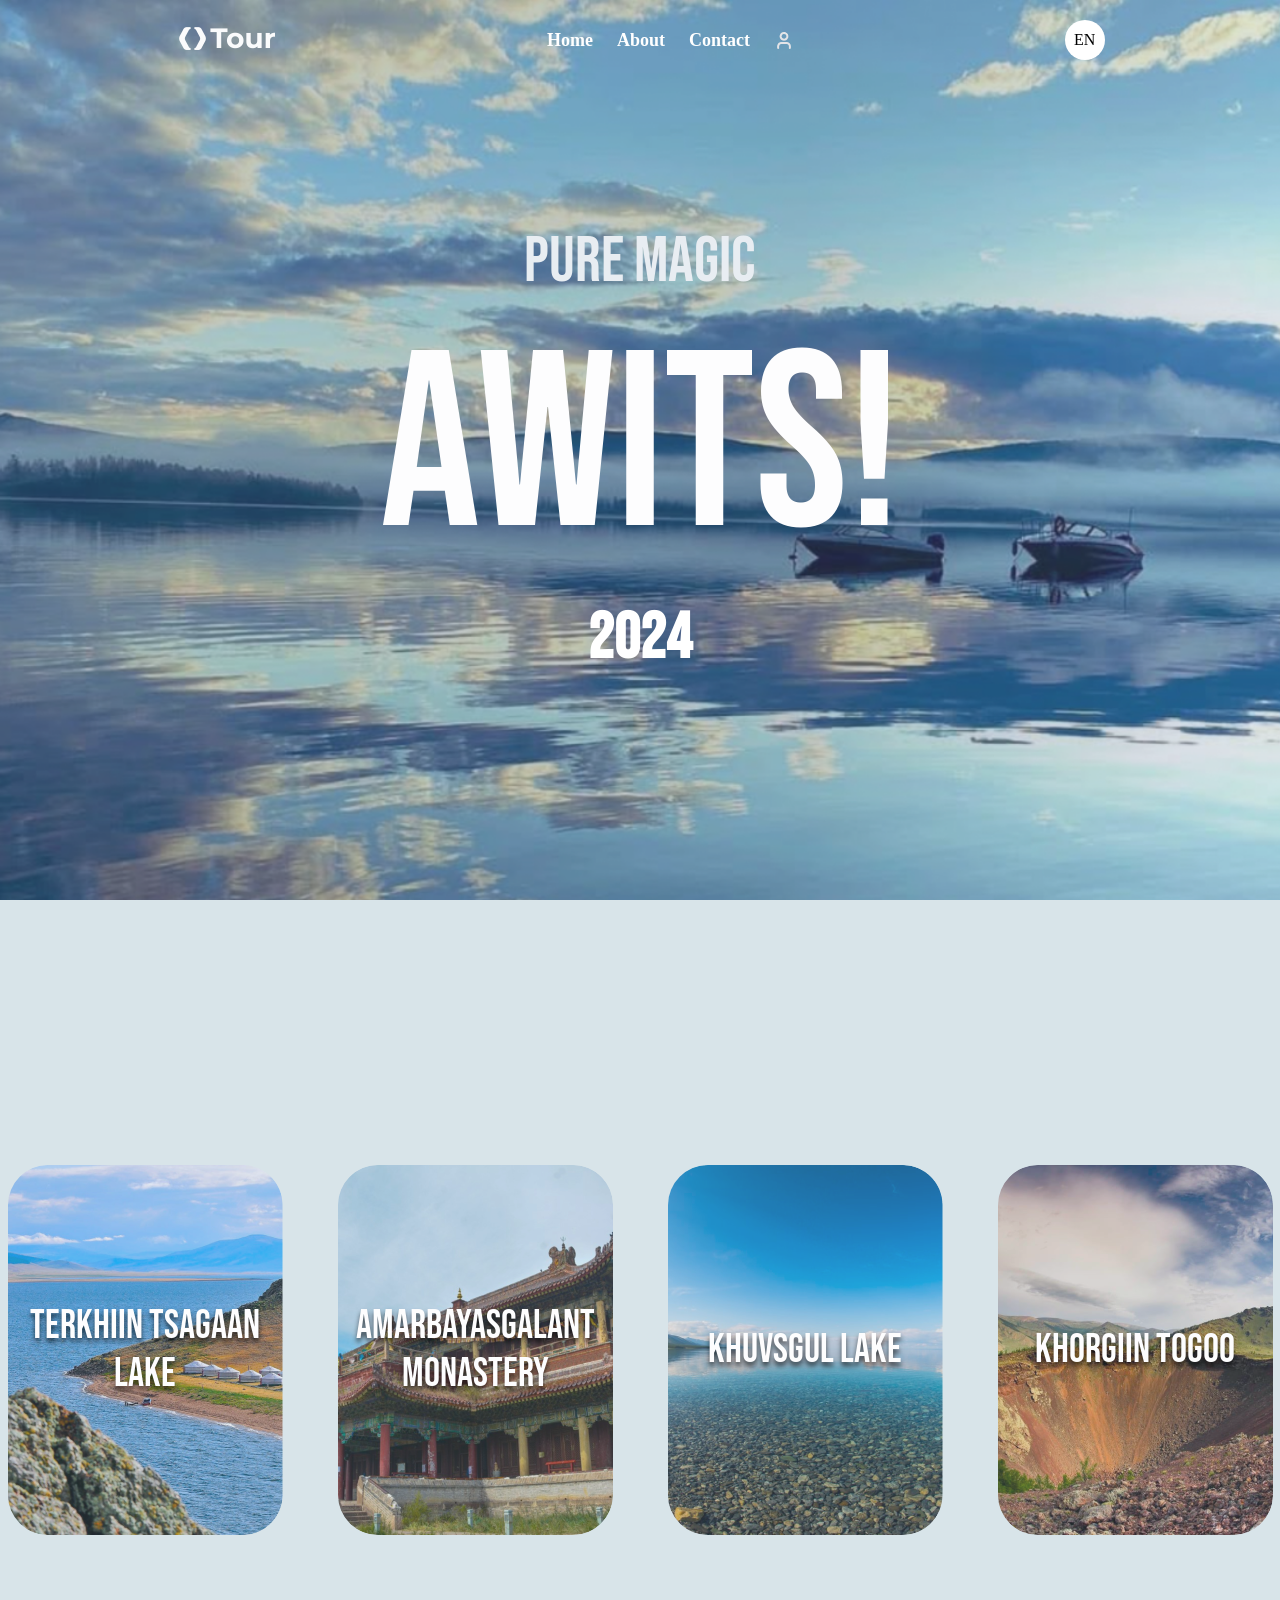
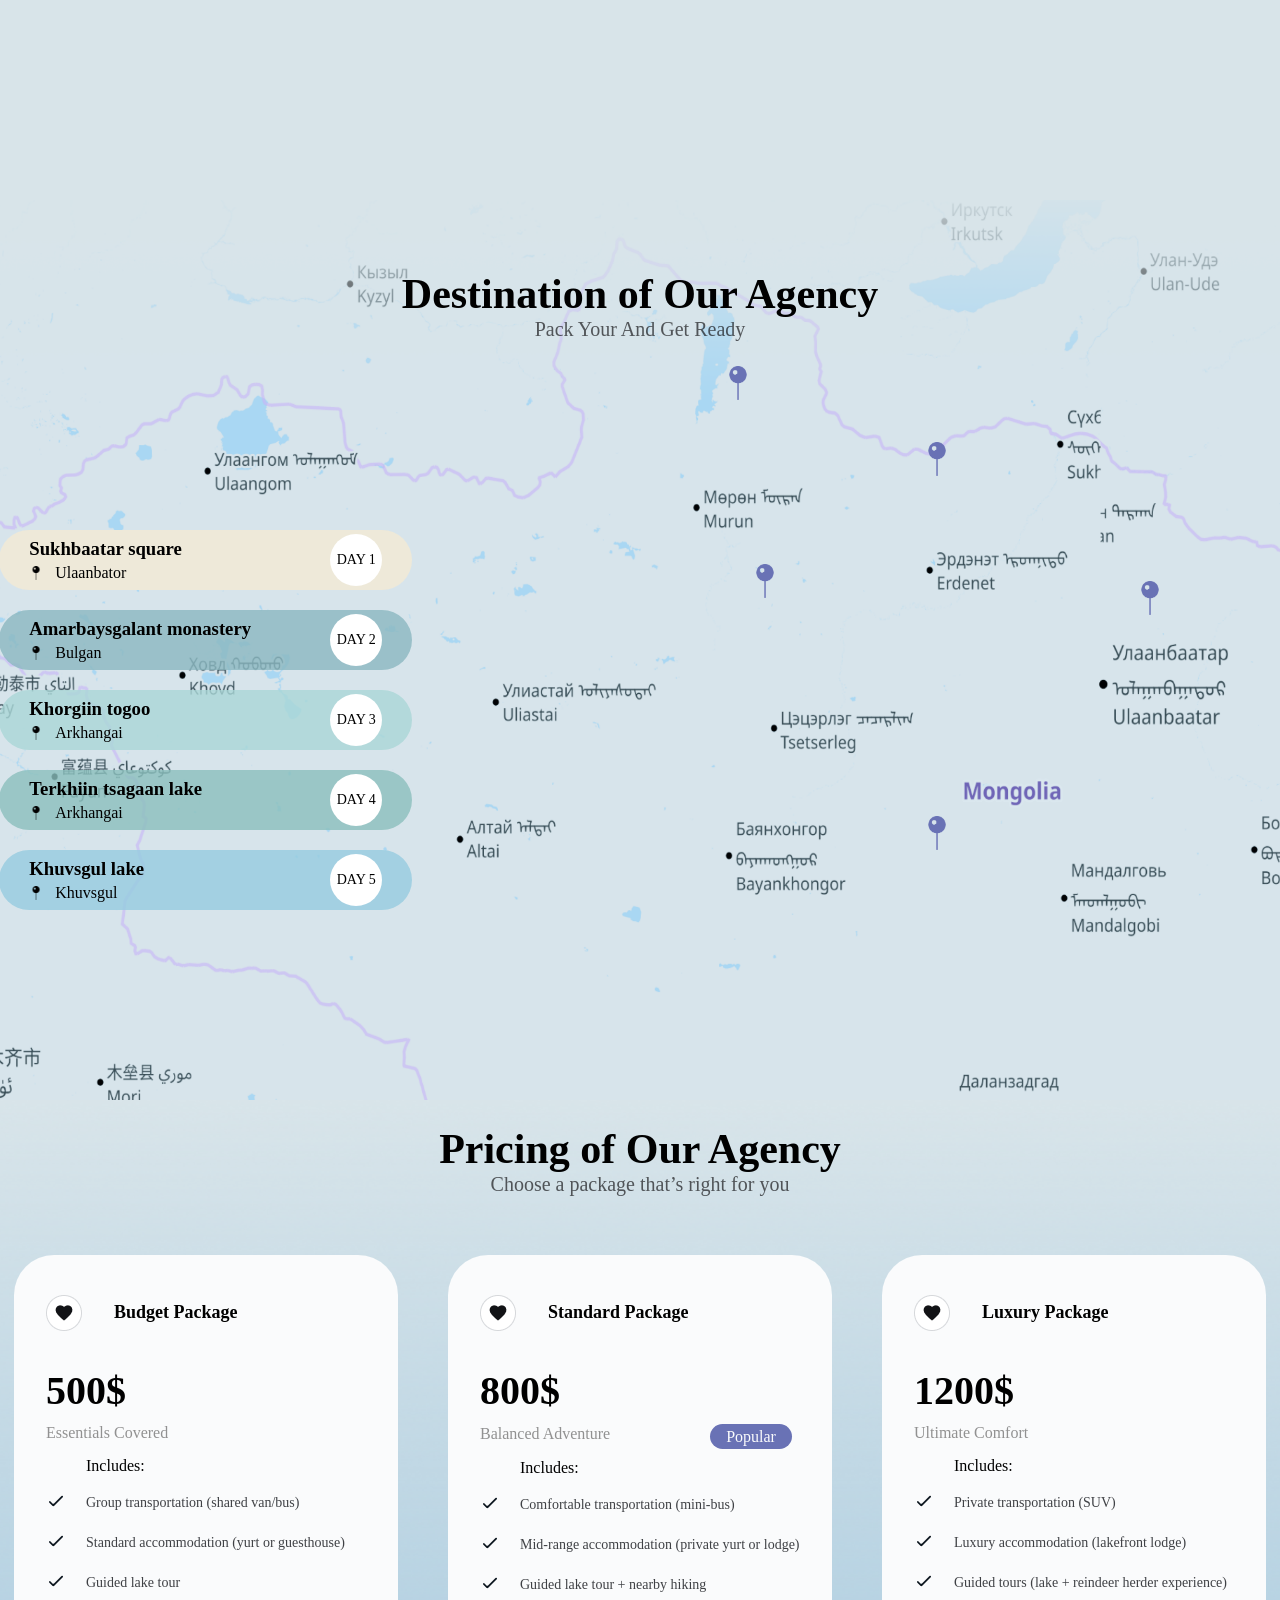
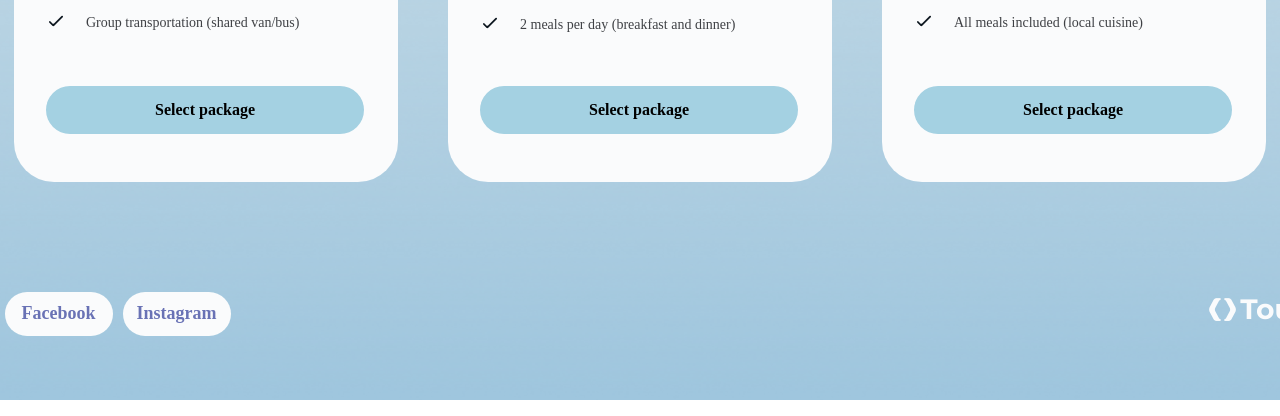
<file: index.html>
<!DOCTYPE html>
<html lang="en">
  <head>
    <meta charset="UTF-8" />
    <meta name="viewport" content="width=device-width, initial-scale=1.0" />
    <link
      href="https://fonts.googleapis.com/css2?family=Bebas+Neue&family=Hanuman:wght@100;300;400;700;900&family=Plus+Jakarta+Sans:ital,wght@0,200..800;1,200..800&family=Source+Serif+4:ital,opsz,wght@0,8..60,200..900;1,8..60,200..900&display=swap"
      rel="stylesheet"
    />
    <link rel="stylesheet" href="style.css" />
    <title>PINETOUR</title>
  </head>
  <body>
    <section class="section1 flex-direction no-repeat-cover-width-height">
      <nav class="navbar">
        <div class="hero1 flex-direction">
          <div class="logoText">
            <div>
              <img src="picture/logo.png" alt="logo" />
            </div>
            <div class="flex-align-center">
              <a
                href="https://www.google.com/"
                class="anchors flex-align-center"
                >Home</a
              >
              <a
                href="https://www.google.com/"
                class="anchors flex-align-center"
                >About</a
              >
              <a
                href="https://www.google.com/"
                class="anchors flex-align-center"
                >Contact</a
              >
              <a href="https://www.google.com/" class="flex-align-center"
                ><img src="picture/user.png" alt="user"
              /></a>
            </div>
            <div><p class="EN display-center-center">EN</p></div>
          </div>
        </div>
      </nav>
      <div class="text flex-direction display-center-center">
        <p id="pure_magic">PURE MAGIC</p>
        <p id="awits">AWITS!</p>
        <p id="a2024">2024</p>
      </div>
    </section>
    <section
      class="section2 display-center-center no-repeat-cover-width-height"
    >
      <div class="hero2 display-center-center">
        <div class="imgCard display-center-center">
          <img src="picture/image (1).png" alt="image 1" />
          <p class="cardText">Terkhiin tsagaan lake</p>
        </div>
        <div class="imgCard display-center-center">
          <img src="picture/image (2).png" alt="image 2" />
          <p class="cardText">Amarbayasgalant Monastery</p>
        </div>
        <div class="imgCard display-center-center">
          <img src="picture/image (3).png" alt="image 3" />
          <p class="cardText">Khuvsgul lake</p>
        </div>
        <div class="imgCard display-center-center">
          <img src="picture/image (4).png" alt="image 4" />
          <p class="cardText">Khorgiin togoo</p>
        </div>
      </div>
    </section>
    <section
      class="section3 flex-direction no-repeat-cover-width-height align-items"
    >
      <div class="words flex-direction align-items">
        <h1 class="Destination text-align">Destination of Our Agency</h1>
        <h3 class="Pack text-align">Pack Your And Get Ready</h3>
      </div>
      <div class="hero3 flex">
        <div class="boxsZai flex-direction">
          <div class="display-position min-width flex-direction">
            <div class="roundedBox roundedBox1 day-one">
              <div class="location-info flex-direction">
                <h3>Sukhbaatar square</h3>
                <div class="region">
                  <img
                    width="14px"
                    height="14px"
                    src="picture/ic.png"
                    alt="pin"
                  />
                  <p>Ulaanbator</p>
                </div>
              </div>
              <div class="day display-center-center">day 1</div>
            </div>
            <img
              class="hover-image-1"
              src="picture/Sukhbaatar square.png"
              alt="Sukhbaatar square"
              width="245.341px"
              height="245px"
            />
          </div>
          <div class="display-position">
            <div class="min-width">
              <div class="roundedBox roundedBox2 day-two">
                <div class="location-info flex-direction">
                  <h3>Amarbaysgalant monastery</h3>
                  <div class="region">
                    <img
                      width="14px"
                      height="14px"
                      src="picture/ic.png"
                      alt="pin"
                    />
                    <p>Bulgan</p>
                  </div>
                </div>
                <div class="day display-center-center">day 2</div>
              </div>
              <img
                class="hover-image-2"
                src="picture/Amarbaysgalant monastery.png"
                alt="Amarbaysgalant monastery"
                width="245.341px"
                height="245px"
              />
            </div>
          </div>
          <div class="display-position">
            <div class="min-width">
              <div class="roundedBox roundedBox3 day-three">
                <div class="location-info flex-direction">
                  <h3>Khorgiin togoo</h3>
                  <div class="region">
                    <img
                      width="14px"
                      height="14px"
                      src="picture/ic.png"
                      alt="pin"
                    />
                    <p>Arkhangai</p>
                  </div>
                </div>
                <div class="day display-center-center">day 3</div>
              </div>
              <img
                class="hover-image-3"
                src="picture/horgiin-togoo.png"
                alt="horgiin-togoo"
                width="245.341px"
                height="245px"
              />
            </div>
          </div>
          <div class="display-position">
            <div class="min-width">
              <div class="roundedBox roundedBox4 day-four">
                <div class="location-info flex-direction">
                  <h3>Terkhiin tsagaan lake</h3>
                  <div class="region">
                    <img
                      width="14px"
                      height="14px"
                      src="picture/ic.png"
                      alt="pin"
                    />
                    <p>Arkhangai</p>
                  </div>
                </div>
                <div class="day display-center-center">day 4</div>
              </div>
              <img
                class="hover-image-4"
                src="picture/Terkhiin tsagaan lake.png"
                alt="Terkhiin tsagaan lake"
                width="245.341px"
                height="245px"
              />
            </div>
          </div>
          <div class="display-position">
            <div class="min-width">
              <div class="roundedBox roundedBox5 day-five">
                <div class="location-info flex-direction">
                  <h3>Khuvsgul lake</h3>
                  <div class="region">
                    <img
                      width="14px"
                      height="14px"
                      src="picture/ic.png"
                      alt="pin"
                    />
                    <p>Khuvsgul</p>
                  </div>
                </div>
                <div class="day display-center-center">day 5</div>
              </div>
              <img
                class="hover-image-5"
                src="picture/Khuvsgul lake.png"
                alt="Khuvsgul lake"
                width="245.341px"
                height="245px"
              />
            </div>
          </div>
        </div>
        <div class="maps">
          <img src="picture/MapPin 1.png" class="pin pin1" alt="mapPin1" />
          <img src="picture/MapPin 1.png" class="pin pin2" alt="mapPin1" />
          <img src="picture/MapPin 1.png" class="pin pin3" alt="mapPin1" />
          <img src="picture/MapPin 1.png" class="pin pin4" alt="mapPin1" />
          <img src="picture/MapPin 1.png" class="pin pin5" alt="mapPin1" />
        </div>
      </div>
    </section>
    <section class="no-repeat-cover-width-height display-center-center">
      <div class="words flex-direction align-items">
        <h1 class="Destination">Pricing of Our Agency</h1>
        <h3 class="Pack">Choose a package that’s right for you</h3>
      </div>
      <div class="hero4 flex">
        <div class="package-container-space">
          <div class="package-container flex-direction">
            <div>
              <div class="heart-text">
                <img src="picture/IconButton.png" alt="icon" class="icon" />
                <span class="budget">Budget Package</span>
              </div>
            </div>
            <div class="content flex-direction">
              <div class="detail flex-direction">
                <span class="fivea flex-direction">500$</span>
                <span class="ess">Essentials Covered</span>
                <div class="includes flex-direction">
                  <p class="includes-title">Includes:</p>
                  <div class="checkword">
                    <span><img src="picture/check.png" alt="check" /></span>
                    <span class="group"
                      >Group transportation (shared van/bus)</span
                    >
                  </div>
                  <div class="checkword">
                    <span><img src="picture/check.png" alt="check" /></span>
                    <span class="group"
                      >Standard accommodation (yurt or guesthouse)</span
                    >
                  </div>
                  <div class="checkword">
                    <span><img src="picture/check.png" alt="check" /></span>
                    <span class="group">Guided lake tour</span>
                  </div>
                  <div class="checkword">
                    <span><img src="picture/check.png" alt="check" /></span>
                    <span class="group"
                      >Group transportation (shared van/bus)</span
                    >
                  </div>
                </div>
              </div>
              <button>Select package</button>
            </div>
          </div>
          <div class="package-container flex-direction">
            <div>
              <div class="heart-text">
                <img src="picture/IconButton.png" alt="icon" class="icon" />
                <span class="budget">Standard Package</span>
              </div>
            </div>
            <div class="content flex-direction">
              <div class="detail flex-direction">
                <span class="fivea flex-direction">800$</span>
                <div class="zaipopular">
                  <span class="ess">Balanced Adventure</span>
                  <div class="nnc flex-direction">
                    <span class="popular">Popular</span>
                  </div>
                </div>
                <div class="includes flex-direction">
                  <p class="includes-title">Includes:</p>
                  <div class="checkword">
                    <span><img src="picture/check.png" alt="check" /></span>
                    <span class="group"
                      >Comfortable transportation (mini-bus)</span
                    >
                  </div>
                  <div class="checkword">
                    <span><img src="picture/check.png" alt="check" /></span>
                    <span class="group"
                      >Mid-range accommodation (private yurt or lodge)</span
                    >
                  </div>
                  <div class="checkword">
                    <span><img src="picture/check.png" alt="check" /></span>
                    <span class="group">Guided lake tour + nearby hiking</span>
                  </div>
                  <div class="checkword">
                    <span><img src="picture/check.png" alt="check" /></span>
                    <span class="group"
                      >2 meals per day (breakfast and dinner)
                    </span>
                  </div>
                </div>
              </div>
              <button>Select package</button>
            </div>
          </div>
          <div class="package-container flex-direction">
            <div class="heart-text">
              <img src="picture/IconButton.png" alt="icon" class="icon" />
              <span class="budget">Luxury Package</span>
            </div>
            <div class="content flex-direction">
              <div class="detail flex-direction">
                <span class="fivea flex-direction">1200$</span>
                <span class="ess"> Ultimate Comfort </span>
                <div class="includes flex-direction">
                  <p class="includes-title">Includes:</p>
                  <div class="checkword">
                    <span><img src="picture/check.png" alt="check" /></span>
                    <span class="group">Private transportation (SUV)</span>
                  </div>
                  <div class="checkword">
                    <span><img src="picture/check.png" alt="check" /></span>
                    <span class="group"
                      >Luxury accommodation (lakefront lodge)</span
                    >
                  </div>
                  <div class="checkword">
                    <span><img src="picture/check.png" alt="check" /></span>
                    <span class="group"
                      >Guided tours (lake + reindeer herder experience)</span
                    >
                  </div>
                  <div class="checkword">
                    <span><img src="picture/check.png" alt="check" /></span>
                    <span class="group"
                      >All meals included (local cuisine)</span
                    >
                  </div>
                </div>
              </div>
              <button>Select package</button>
            </div>
          </div>
        </div>
      </div>

      <div class="container">
        <div class="zai_logos">
          <div class="logos_nnc display-center-center">
            <span class="logos display-center-center">Facebook</span>
          </div>
          <div class="logos_nnc display-center-center">
            <span class="logos display-center-center">Instagram</span>
          </div>
        </div>
        <div>
          <img src="picture/logo.png" alt="logo" />
        </div>
      </div>
    </section>
  </body>
</html>
</file>
<file: style.css>
* {
  margin: 0;
  padding: 0;
  box-sizing: border-box;
}
.flex-align-center {
  align-items: center;
  display: inline-flex;
  gap: 24px;
}
.flex-direction {
  display: flex;
  flex-direction: column;
}
.no-repeat-cover-width-height {
  background-repeat: no-repeat;
  background-size: cover;
  width: 100vw;
  height: 100vh;
}
.section1 {
  background-image: url(picture/Image.png);
}
.navbar {
  position: fixed;
  top: 0;
  left: 0;
  width: 100vw;
  display: flex;
  justify-content: space-between;
  padding: 20px 40px;
  z-index: 10;
}
.hero1 {
  width: 100vw;
  height: 100px;
  gap: 100px;
}
.logoText {
  display: flex;
  justify-content: space-around;
  align-items: center;
  width: 100%;
}
.anchors {
  text-decoration: none;
  color: #fff;
  font-size: 18px;
  font-weight: 600;
}
.EN {
  width: 40px;
  height: 40px;
  padding: 5px;
  border-radius: 50px;
  background-color: #fff;
}
.display-center-center {
  display: flex;
  align-items: center;
  justify-content: center;
}
.text {
  height: 100vh;
  padding-top: 120px;
  text-align: center;
  font-family: "Bebas Neue";
}
#pure_magic {
  color: #e8edf2;
  font-size: clamp(32px, 5vw, 80px);
  font-weight: 400;
}
#awits {
  color: #fdfdfe;
  font-size: clamp(80px, 20vw, 250px);
  font-weight: 400;
}
#a2024 {
  color: #ffffff;
  font-size: clamp(24px, 5vw, 64px);
  font-weight: 900;
  margin-bottom: 120px;
}

.section2 {
  background: #d8e4e9;
}
.hero2 {
  width: 1440px;
  display: flex;
  flex-direction: row;
  gap: 55px;
}
.imgCard {
  position: relative;
  width: 275px;
  height: 370px;
  border-radius: 40px;
  font-size: 30px;
  background-size: cover;
  background-position: center;
  overflow: hidden;
}
.imgCard:hover {
  box-shadow: -8px -8px 0px 0px rgba(31, 114, 170, 0.46),
    8px 8px 0px 0px rgba(41, 114, 139, 0.25);
}
.cardText {
  position: absolute;
  color: #fdfdfe;
  text-align: center;
  font-size: 40px;
  font-weight: 400;
  text-shadow: 0px 4px 4.9px rgba(0, 0, 0, 0.65);
  font-family: "Bebas Neue";
}

.section3 {
  background-image: url(picture/map.png);
}
.align-items {
  align-items: center;
}
.words {
  padding: 40px 0px 100px 0px;
  height: 10%;
}
.text-align {
  text-align: center;
}
.Destination {
  color: #000;
  font-size: 42px;
  font-weight: 600;
}
.Pack {
  color: rgba(24, 24, 27, 0.7);
  font-size: 20px;
  font-weight: 500;
}
.hero3 {
  width: 1440px;
  flex-direction: row;
  gap: 30px;
}
.flex {
  display: flex;
  align-items: center;
  justify-content: space-around;
  padding: 30px;
}
.boxsZai {
  gap: 20px;
}
.display-position {
  display: flex;
  position: relative;
}
.min-width {
  gap: 24px;
  min-width: 513px;
}
.roundedBox {
  display: flex;
  align-items: center;
  width: 413px;
  justify-content: space-between;
  padding: 30px;
  border-radius: 9999px;
  height: 52px;
}
.roundedBox1 {
  background-color: #eee9d9;
}
.roundedBox1:hover {
  border: 3px, solid, white;
}
.day {
  width: 52px;
  height: 52px;
  border-radius: 50%;
  background-color: #fff;
  color: #000;
  font-size: 14px;
  font-weight: 500;
  text-transform: uppercase;
}
.day-one:hover ~ .hover-image-1 {
  display: block !important;
}
.location-info {
  gap: 4px;
}
.region {
  display: flex;
  align-items: center;
  gap: 12px;
}
.hover-image-1 {
  position: absolute;
  top: 200px;
  left: 1000px;
  display: none;
  transform: rotate(-5deg);
}
.roundedBox2 {
  background-color: rgba(139, 184, 193, 0.8);
}
.roundedBox2:hover {
  border: 3px, solid, white;
}
.day-two:hover ~ .hover-image-2 {
  display: block !important;
}
.hover-image-2 {
  position: absolute;
  top: -48px;
  left: 680px;
  display: none;
  transform: rotate(-5deg);
}
.roundedBox3 {
  background-color: rgba(170, 216, 215, 0.8);
}
.roundedBox3:hover {
  border: 3px, solid, white;
}
.day-three:hover ~ .hover-image-3 {
  display: block !important;
}
.hover-image-3 {
  position: absolute;
  top: 0px;
  left: 550px;
  display: none;
  transform: rotate(-5deg);
}
.roundedBox4 {
  background-color: rgba(139, 192, 189, 0.8);
}
.roundedBox4:hover {
  border: 3px, solid, white;
}
.day-four:hover ~ .hover-image-4 {
  display: block !important;
}
.hover-image-4 {
  position: absolute;
  top: -430px;
  left: 570px;
  display: none;
  transform: rotate(-5deg);
}
.roundedBox5 {
  background-color: rgba(151, 204, 224, 0.8);
}
.roundedBox5:hover {
  border: 3px, solid, white;
}
.day-five:hover ~ .hover-image-5 {
  display: block !important;
}
.hover-image-5 {
  position: absolute;
  top: -400px;
  left: 702px;
  display: none;
  transform: rotate(-5deg);
}
.maps {
  position: relative;
  width: 640px;
  height: 640px;
}
.pin {
  width: 34px;
  height: 34px;
}
.pin1 {
  position: absolute;
  top: 164px;
  left: 107px;
}
.pin2 {
  position: absolute;
  top: 42px;
  left: 279px;
}
.pin3 {
  position: absolute;
  top: 416px;
  left: 279px;
}
.pin4 {
  position: absolute;
  top: 181px;
  left: 492px;
}
.pin5 {
  position: absolute;
  top: -34px;
  left: 80px;
}
section {
  display: flex;
  justify-content: center;
  align-items: center;
  background: #9fc6de;
  background-image: url(picture/BLUR.png);
  background-position: center;
  flex-direction: column;
}
.hero4 {
  width: 1440px;
  flex-direction: row;
}
.package-container-space {
  display: flex;
  flex-direction: row;
  gap: 50px;
}
.package-container {
  width: 384px;
  height: 527px;
  border-radius: 40px;
  background: #fafbfc;
}
.heart-text {
  display: flex;
  align-items: center;
  gap: 16px;
  padding: 40px 0px 24px 32px;
}
.icon {
  display: inline-flex;
  width: 36px;
  height: 36px;
  flex-shrink: 0;
}
.budget {
  font-size: 18px;
  font-weight: 600;
  margin-left: 16px;
}
.content {
  width: 100%;
  height: 100%;
  padding: 12px 0px 48px 32px;
  justify-content: end;
}
.detail {
  gap: 10px;
  margin-bottom: auto;
}
.fivea {
  color: black;
  font-size: 40px;
  font-weight: 600;
  display: inline-block;
  gap: 20px;
  justify-content: start;
}
.ess {
  display: inline-block;
  color: #919191;
  font-size: 16px;
  font-weight: 500;
  flex-direction: column;
  gap: 20px;
  justify-content: start;
  padding: 0px 0px 5px 0px;
}
.includes {
  gap: 16px;
}
.includes-title {
  margin-left: 40px;
}
.checkword {
  display: flex;
  flex-direction: row;
  align-items: center;
  gap: 20px;
}
.group {
  display: inline-block;
  color: #3f4145;
  font-size: 14px;
  font-weight: 500;
}
button {
  border-radius: 9999px;
  padding: 12px 16px;
  background: #a4d1e2;
  color: #000;
  font-family: Inter;
  font-size: 16px;
  font-weight: 600;
  line-height: 20px;
  width: 318px;
  height: 48px;
  border: none;
}
.package-container:hover {
  box-shadow: -8px -8px 0px 0px rgba(46, 65, 71, 0.4),
    8px 8px 0px 0px rgba(41, 114, 139, 0.25);
}
.package-container:hover .content button {
  background-color: black;
  color: white;
}
.zaipopular {
  display: flex;
  flex-direction: row;
  gap: 100px;
  align-items: center;
}
.popular {
  width: 68px;
  height: 15px;
  font-size: 16px;
  font-weight: 500;
  line-height: normal;
  color: #fafbfc;
}
.nnc {
  width: 82px;
  height: 25px;
  border-radius: 9999px;
  padding: var(--4-px-unit-1, 4px) var(--16-px-unit-4, 16px);
  gap: 10px;
  background-color: #6972b5;
}
.logos {
  width: 68px;
  height: 15px;
  line-height: normal;
  color: #6972b5;
  text-align: center;
  font-size: 18px;
  font-weight: 700;
  line-height: normal;
}
.zai_logos {
  display: flex;
  width: 1200px;
  flex-direction: row;
  align-items: flex-start;
  gap: 10px;
}
.logos_nnc {
  border-radius: 9999px;
  min-height: 44px;
  padding: 10px 20px;
  background: #fafbfc;
}
.container {
  display: flex;
  justify-content: space-around;
  padding: 80px 200px;
  margin-left: 30px;
}
</file>
